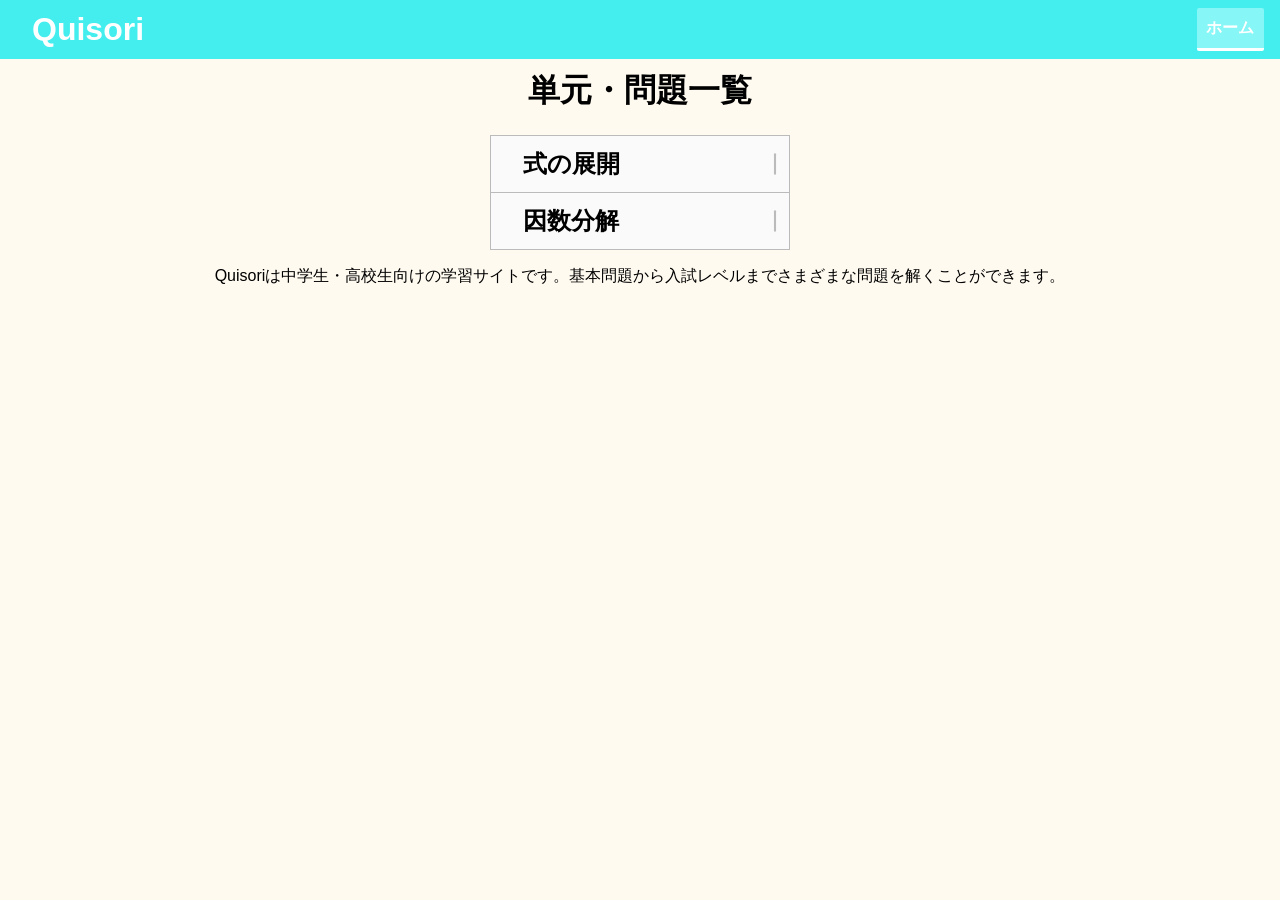
<file: index.html>
<!DOCTYPE html>
<html>
    <head>
        <meta charset="UTF-8">
        <meta name="viewport" content="width=device-width, initial-scale=1.0">
        <meta name="description" content="Quisori（キソーリ）は勉強する方の味方となるサイト！ 問題・回答・答え合わせまで全部Quisoriで解決できます！">
        <title>問題一覧 | Quisori</title>
        <link rel="stylesheet" href="quizListStyle.css">
    </head>
    <body>
        <div id="header"></div>

        <h1>単元・問題一覧</h1>

        <div id="lists-container" ontouchstart="">
            <div id="unit-list"></div>
            <div id="quiz-list"></div>
        </div>

        <p>Quisoriは中学生・高校生向けの学習サイトです。基本問題から入試レベルまでさまざまな問題を解くことができます。</p>

        <script type="module" src="quizListScript.js"></script>
    </body>
</html>
</file>
<file: quizListStyle.css>
body {
    background-color: rgb(255, 250, 240);

    margin: 0;
    text-align: center;
    font-family: sans-serif;
    font-size: 100%;

    padding-top: 3rem;
}

header {
    box-sizing: border-box;
    position: fixed;
    top: 0;
    left: 0;

    width: 100%;

    background-color: #4ee;
    color: #fff;

    display: flex;
    justify-content: space-between;
    align-items: center;

    padding: 0.5rem 2rem;
    padding-right: 1rem;
}

.logo {
    font-size: 2rem;
    font-weight: bold;
}

nav {
    display: flex;
    gap: 0;
}

nav a {
    color: #fff;
    text-decoration: none;
    padding: 0.6rem;
}

nav a:hover {
    color: #fa0;
}

.currentPage {
    background-color: rgba(200,255,255,0.5);
    color: #fff;
    font-weight: bold;
    border-bottom: 3px solid #fff;
    border-radius: 2px;
}

#lists-container {
    display: flex;
    justify-content: center;

    margin: 0 auto;
}

.unit-item {
    display: grid;
    grid-template-columns: 1fr auto;
    grid-template-rows: auto 1fr;

    cursor: pointer;
    box-sizing: border-box;
    border: solid #bbb;
    border-width: 1px;
    padding: 0 0 0 2rem;
    margin: 0;
    width: 45vw;
    min-width: 0;
    max-width: 300px;
    background-color: #fafafa;
    text-align: left;
    line-height: 1;
    
    transition:
        width 0.3s linear 0s,
        max-width 0.3s linear 0s;
}

.unit-item + .unit-item {
    margin-top: -1px;
}

.unit-item-title {
    grid-column: 1;
    grid-row: 1;

    margin: 1rem 0;
}

#unit-list div:hover {
    background-color: #d9f5f5;
}

#unit-list div:active {
    background-color: #dee;
}

.unit-item.selected {
    width: 50vw;
    max-width: 350px;
    
    border-width: 1px 0 1px 1px;

    background-color: #f0f0f0;
}

.unit-item-arrow {
    width: 3.5rem;
    height: 3.5rem;
}

.unit-item-arrow-line {
    stroke: #bbb;
    stroke-width: 1.5;
    stroke-linecap: round;

    transform-origin: center;
}

.quiz-item {
    display: grid;
    grid-template-columns: 1fr auto;
    grid-template-rows: auto 1fr;

    cursor: pointer;
    box-sizing: border-box;
    border: solid #bbb;
    border-width: 1px 1px;
    padding: 0 0.25rem;
    margin: 0;
    background-color: #fafafa;
    text-align: left;
    line-height: 1;
}

.quiz-item + .quiz-item {
    margin-top: -1px;
}

.quiz-item-title {
    grid-column: 1;
    grid-row: 1;

    margin: 1rem 0;
}

#quiz-list div:hover {
    background-color: #d9f5f5;
}

@media (hover: hover) {
    #quiz-list div:active {
        background-color: #dee;
    }
}

#quiz-list {
    width: 40vw;
    min-width: 0;
    max-width: 0;

    white-space: nowrap;
    overflow: hidden;

    padding-top: var(--quiz-list-offset);

    transition:
        max-width 0.6s ease-in 0s,
        max-height 0.6s ease-in 0s;
}

#quiz-list.showed {
    max-width: 40vw;
}

@media (max-width: 820px) {
    #lists-container {
        flex-direction: column;
        align-items: center;
    }

    #unit-list {
        width: 100%;
        max-width: 410px;
    }

    #quiz-list {
        width: 100%;
        max-width: 410px;
        max-height: 0;
    }

    #quiz-list.showed {
        max-height: none;
    }

    .unit-item,
    .unit-item.selected {
        width: 100%;
        max-width: 100%;
        padding-left: 1rem;

        border-width: 1px;
    }

    #quiz-list {
        padding-top: 0;
        white-space: normal;
        overflow: hidden;
        margin-top: -1px;
    }

    #quiz-list.showed {
        max-width: 100%;
    }
}
</file>
